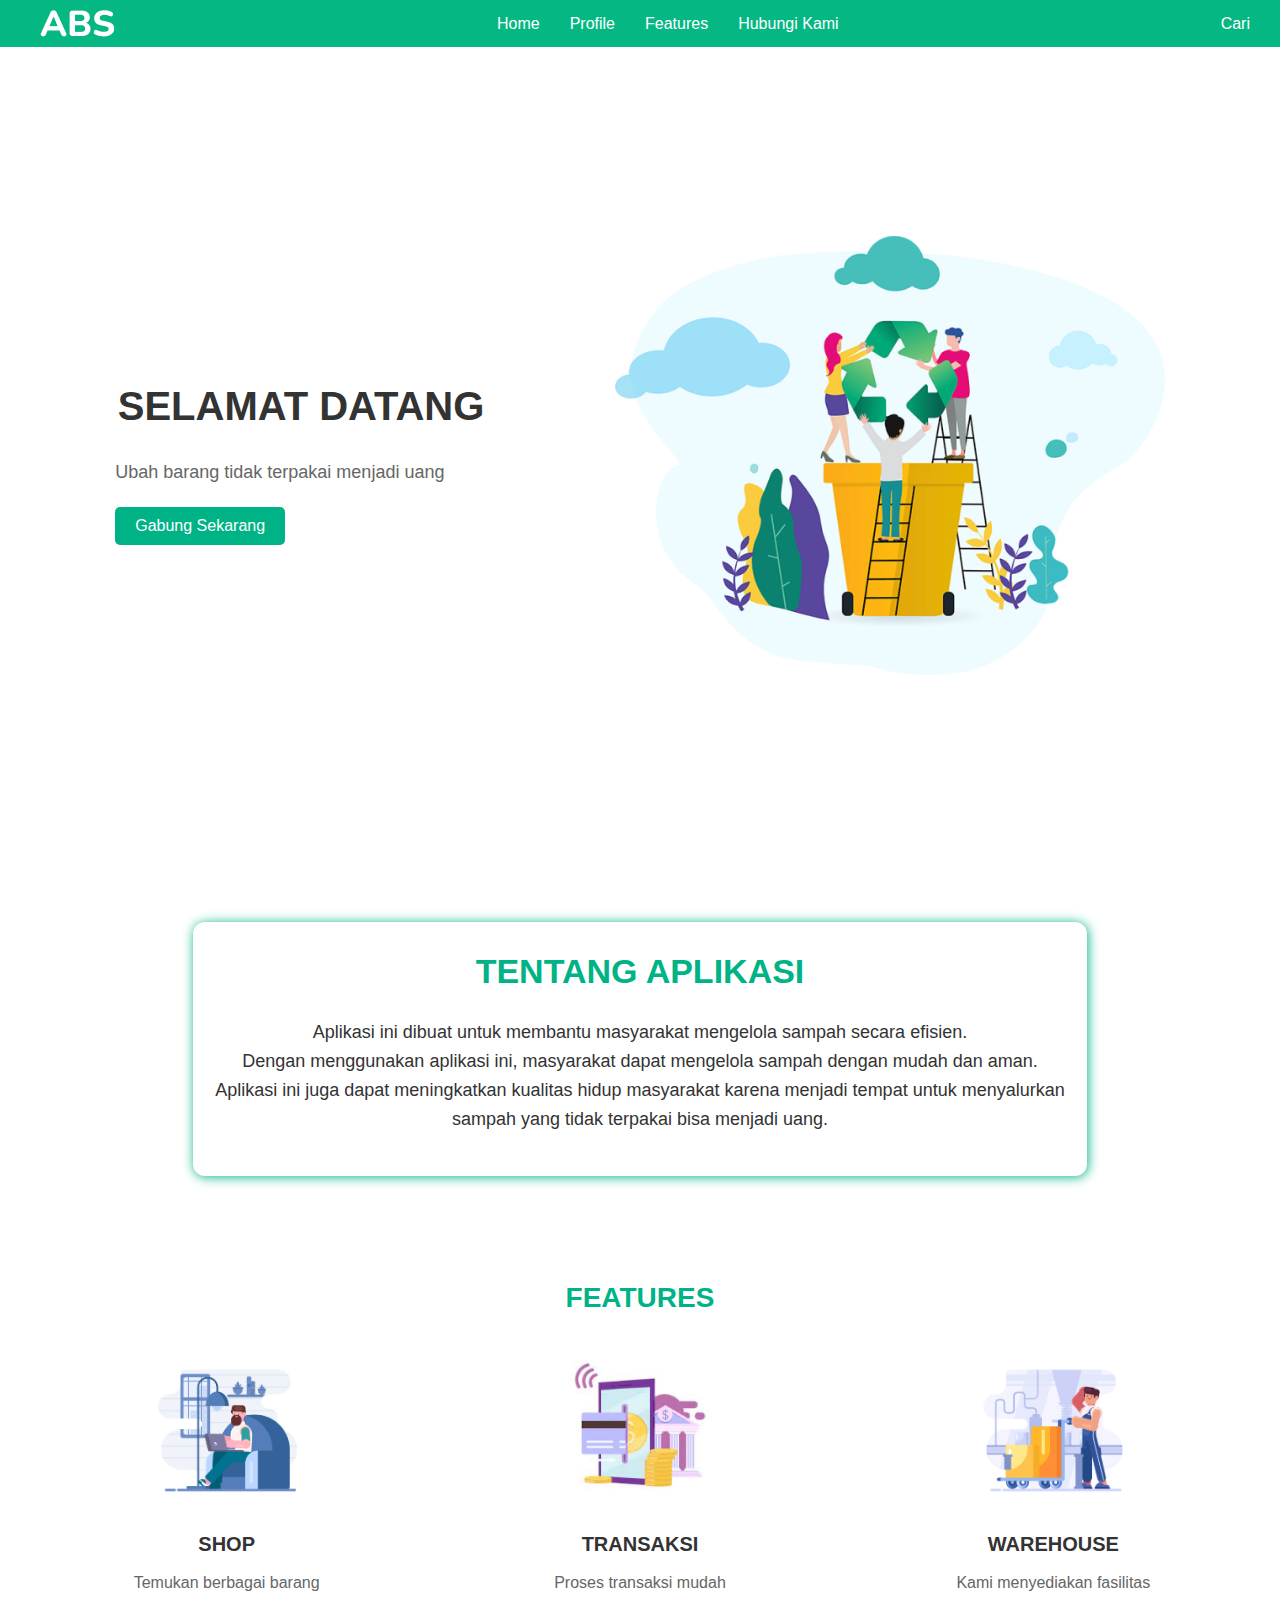
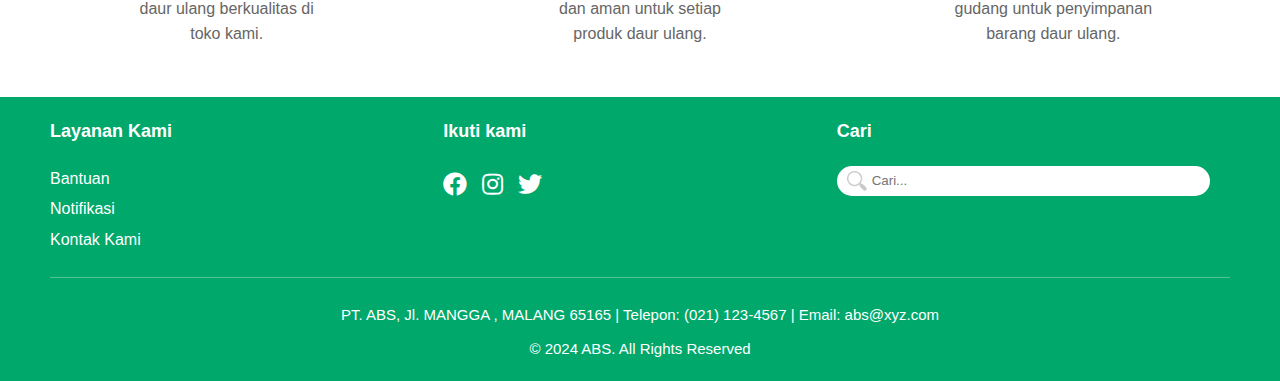
<file: index.html>
<!DOCTYPE html>
<html lang="en">
<head>
    <meta charset="UTF-8">
    <meta name="viewport" content="width=device-width, initial-scale=1.0">
    <meta name="description" content="Aplikasi pengelolaan sampah yang membantu masyarakat meningkatkan kualitas hidup.">
    <meta name="keywords" content="pengelolaan sampah, daur ulang, aplikasi recycle, shop sampah, transaksi warehouse">
    <title>ABS - Aplikasi Pengelolaan Sampah</title>
    <link rel="stylesheet" href="style.css">
    <link rel="stylesheet" href="https://cdnjs.cloudflare.com/ajax/libs/font-awesome/5.15.4/css/all.min.css">
</head>
<body>
    <div class="nav-container">
        <div class="logo">
            <img src="images/ABS.png" alt="logo">
        </div>
        <nav>
            <ul>
                <li><a href="#home" class="inactive">Home</a></li>
                <li><a href="#profile" class="inactive">Profile</a></li>
                <li><a href="#features" class="inactive">Features</a></li>
                <li><a href="#footer" class="inactive">Hubungi Kami</a></li>
            </ul>
        </nav> 
        <div class="nav-button">
            <a href="https://www.google.com/?hl=id" class="btn-cari">Cari</a>
        </div>
    </div>

    <div id="home" class="Home-container">
        <div class="selamat-datang">
            <h1>SELAMAT DATANG</h1>
            <p>Ubah barang tidak terpakai menjadi uang</p>
            <button class="btn-masuk">Gabung Sekarang</button>
        </div>
        <div class="image-section">
            <img src="images/image.png" alt="Ilustrasi Recycle">
        </div>
    </div>

    <div id="profile" class="profile-container">
        <div class="tentang-kami">
            <h1>TENTANG APLIKASI</h1>
            <p>Aplikasi ini dibuat untuk membantu masyarakat mengelola sampah secara efisien. <br>Dengan menggunakan aplikasi ini, masyarakat dapat mengelola sampah dengan mudah dan aman. <br>Aplikasi ini juga dapat meningkatkan kualitas hidup masyarakat karena menjadi tempat untuk menyalurkan sampah yang tidak terpakai bisa menjadi uang.</p>
        </div>
    </div>

    <div id="features" class="feature-container">
        <h2>FEATURES</h2>
        <div class="features">
            <div class="feature">
                <img src="images/shop.png" alt="Shop">
                <h3>SHOP</h3>
                <p>Temukan berbagai barang daur ulang berkualitas di toko kami.</p>
            </div>
            <div class="feature">
                <img src="images/transaksi.png" alt="Transaksi">
                <h3>TRANSAKSI</h3>
                <p>Proses transaksi mudah dan aman untuk setiap produk daur ulang.</p>
            </div>
            <div class="feature">
                <img src="images/warehouse.png" alt="Warehouse">
                <h3>WAREHOUSE</h3>
                <p>Kami menyediakan fasilitas gudang untuk penyimpanan barang daur ulang.</p>
            </div>
        </div>
    </div>

    <div id="footer" class="footer">
        <div class="footer-content">
            <div class="footer-column">
                <h3>Layanan Kami</h3>
                <ul>
                    <li><a href="#">Bantuan</a></li>
                    <li><a href="#">Notifikasi</a></li>
                    <li><a href="#">Kontak Kami</a></li>
                </ul>
            </div>
            <div class="footer-column">
                <h3>Ikuti kami</h3>
                <div class="sosial-logo">
                    <a href="https://www.facebook.com" target="_blank"><i class="fab fa-facebook"></i></a>
                    <a href="https://instagram.com" target="_blank"><i class="fab fa-instagram"></i></a>
                    <a href="https://twitter.com" target="_blank"><i class="fab fa-twitter"></i></a>
                </div>
            </div>
            <div class="footer-column">
                <h3>Cari</h3>
                <div class="search-box">
                    <img src="images/search.png" alt="Search">
                    <input type="text" placeholder="Cari...">
                </div>
            </div>
        </div>
        <div class="footer-bottom">
            <p>PT. ABS, Jl. MANGGA , MALANG 65165 | Telepon: (021) 123-4567 | Email: abs@xyz.com</p>
            <div>© 2024 ABS. All Rights Reserved</div>
        </div>
    </div>
    
    <script src="https://cdnjs.cloudflare.com/ajax/libs/jquery/3.6.0/jquery.min.js"></script>
    </script>
</body>
</html>
</file>
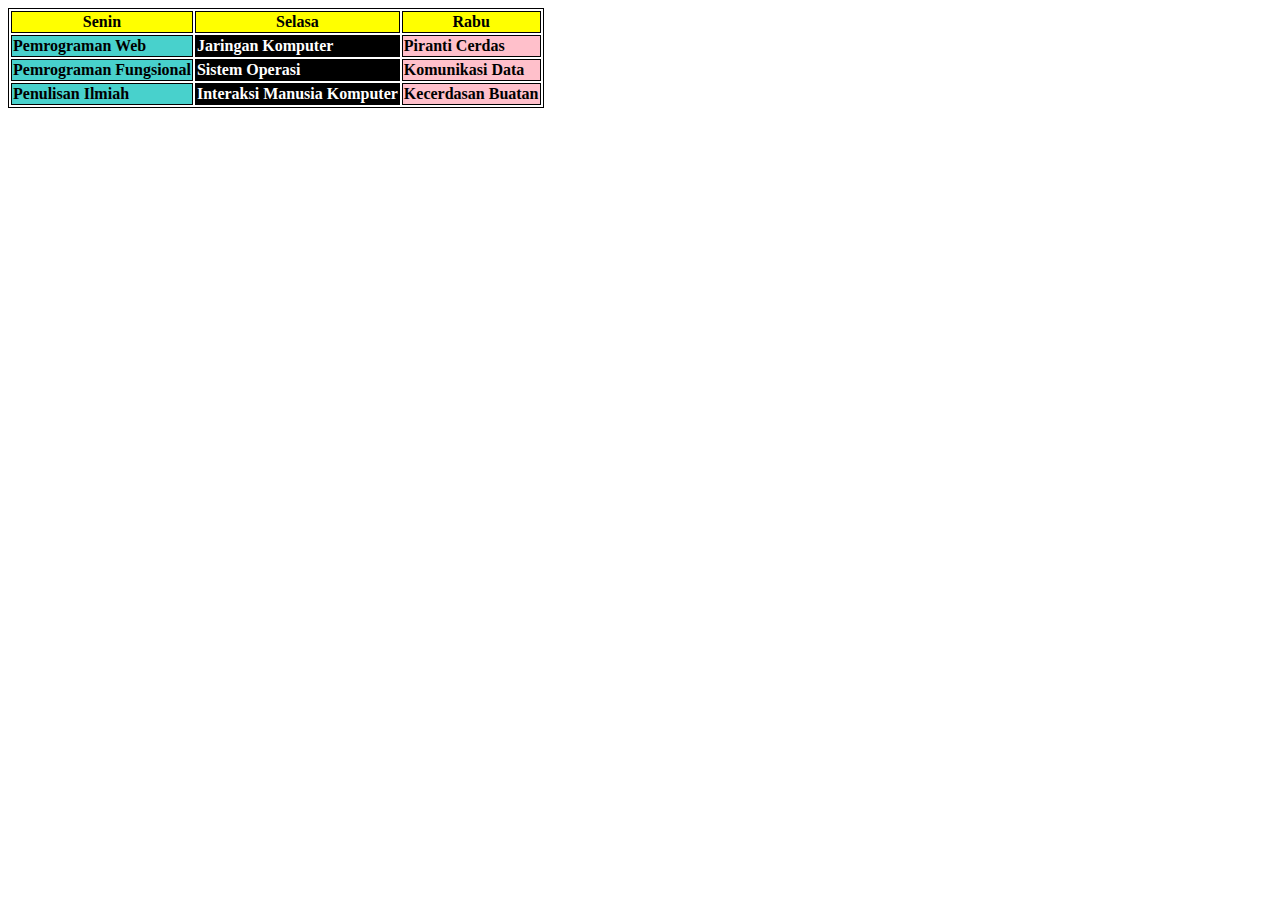
<file: Codelab1/index.html>
<!DOCTYPE html>
<html lang="en">
<head>
    <meta charset="UTF-8">
    <meta name="viewport" content="width=device-width, initial-scale=1.0">
    <title>Document</title>
    <link rel="stylesheet" href="style.css">
</head>
<body>
    <table>
        <tr>
            <th>Senin</th>
            <th>Selasa</th>
            <th>Rabu</th>
        </tr>
        <tr>
            <td class="Blue">Pemrograman Web</td>
            <td class="Black">Jaringan Komputer</td>
            <td class="Pink">Piranti Cerdas</td>
        </tr>
        <tr>
            <td class="Blue">Pemrograman Fungsional</td>
            <td class="Black">Sistem Operasi</td>
            <td class="Pink">Komunikasi Data</td>
        </tr>
        <tr>
            <td class="Blue">Penulisan Ilmiah</td>
            <td class="Black">Interaksi Manusia Komputer</td>
            <td class="Pink">Kecerdasan Buatan</td>
        </tr>
    </table>
</body>
</html>
</file>
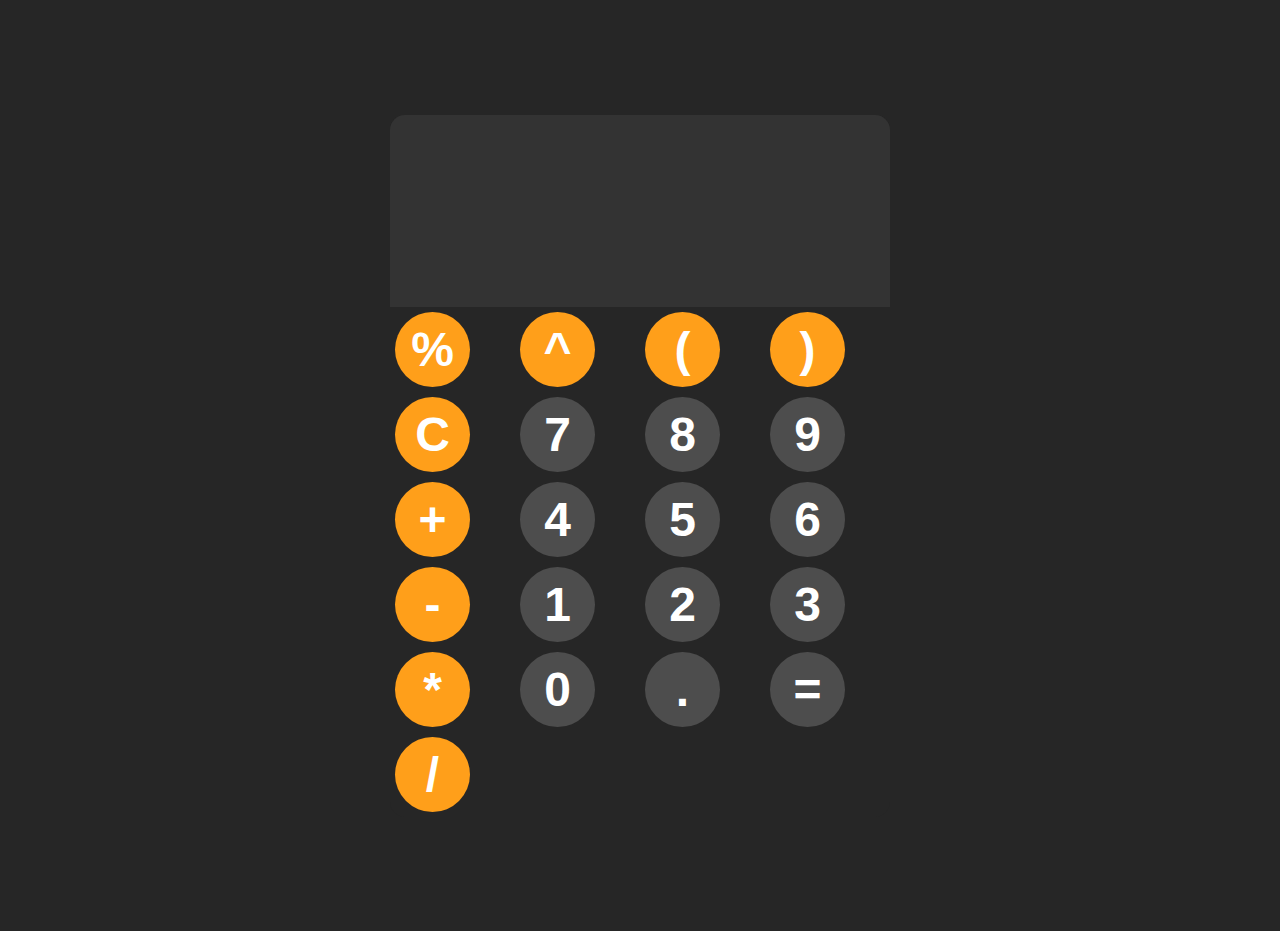
<file: Kalkulator/index.html>
<!DOCTYPE html>
<html lang="en">
<head>
    <meta charset="UTF-8">
    <meta name="viewport" content="width=device-width, initial-scale=1.0">
    <title>Modul 02 - Kegiatan 01</title>
    <link rel="stylesheet" href="style.css">
</head>
<body>
    <div id="kalkulator">
        <input id="tampilan" readonly>
        <div id="tombol">
            <button onclick="tambahTampilan('%')" class="operator">%</button>
            <button onclick="tambahTampilan('**')" class="operator">^</button>
            <button onclick="tambahTampilan('(')" class="operator">(</button>
            <button onclick="tambahTampilan(')')" class="operator">)</button>
            <button onclick="bersihkanTampilan()" class="operator">C</button>
            <button onclick="tambahTampilan('7')">7</button>
            <button onclick="tambahTampilan('8')">8</button>
            <button onclick="tambahTampilan('9')">9</button>
            <button onclick="tambahTampilan('+')" class="operator">+</button>
            <button onclick="tambahTampilan('4')">4</button>
            <button onclick="tambahTampilan('5')">5</button>
            <button onclick="tambahTampilan('6')">6</button>
            <button onclick="tambahTampilan('-')" class="operator">-</button>
            <button onclick="tambahTampilan('1')">1</button>
            <button onclick="tambahTampilan('2')">2</button>
            <button onclick="tambahTampilan('3')">3</button>
            <button onclick="tambahTampilan('*')" class="operator">*</button>
            <button onclick="tambahTampilan('0')">0</button>
            <button onclick="tambahTampilan('.')">.</button>
            <button onclick="hitung()">=</button>
            <button onclick="tambahTampilan('/')" class="operator">/</button>
        </div>
    </div>
    <script src="script.js"> </script>
</body>
</html>
</file>
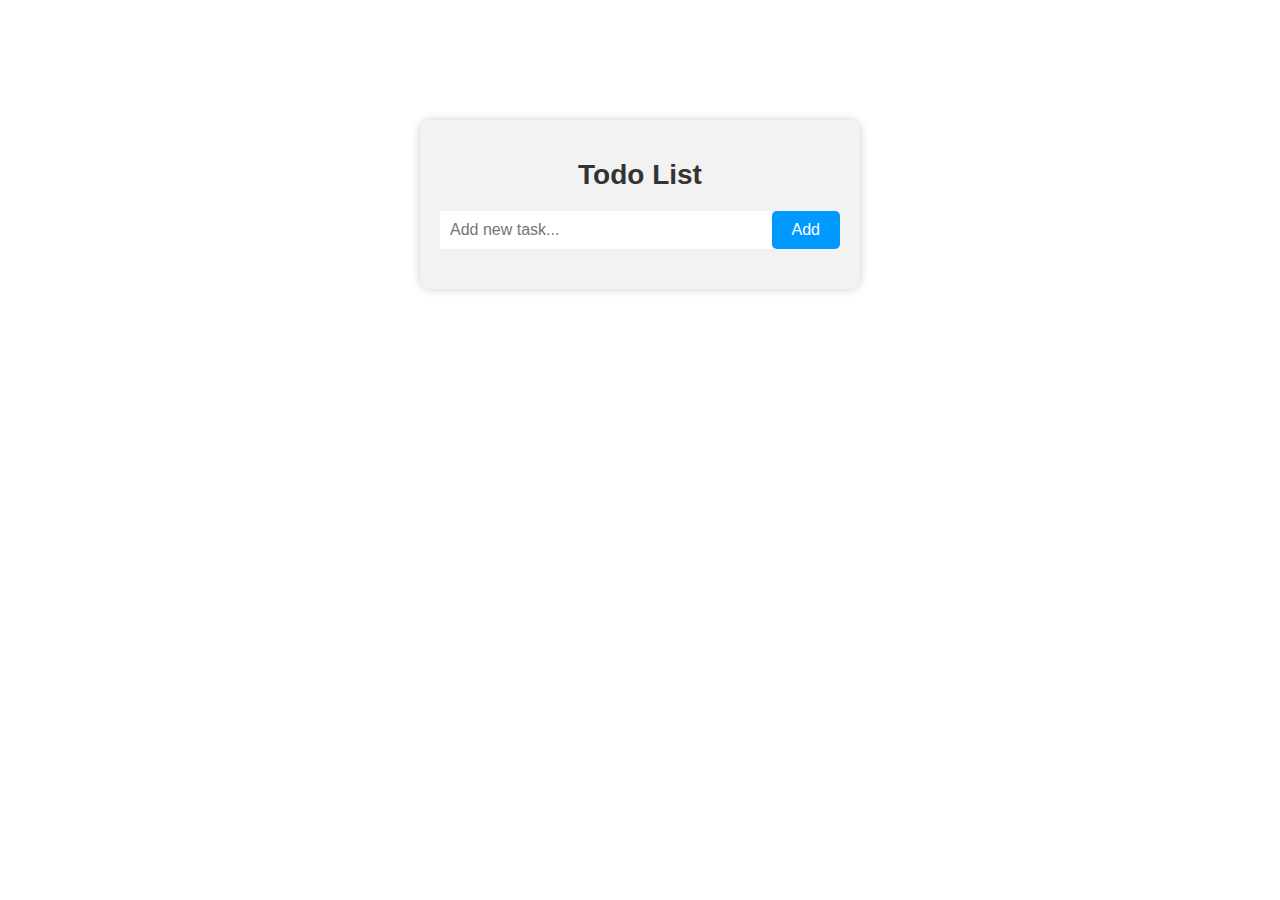
<file: Codelab/tugas2/index.html>
<!DOCTYPE html>
<html lang="en">
<head>
    <meta charset="UTF-8">
    <meta name="viewport" content="width=device-width, initial-scale=1.0">
    <link rel="stylesheet" href="style.css">
    <title>Todo List</title>
</head>
<body>
    
    <div class="container">
        <h1>Todo List</h1>
        <div class="input-container">
            <input type="text" id="taskinput" placeholder="Add new task...">
            <button onclick="addTask()">Add</button>
        </div>
        <ul id="tasklist"></ul>
    </div>

    <script src="script.js"></script>
</body>
</html>
</file>
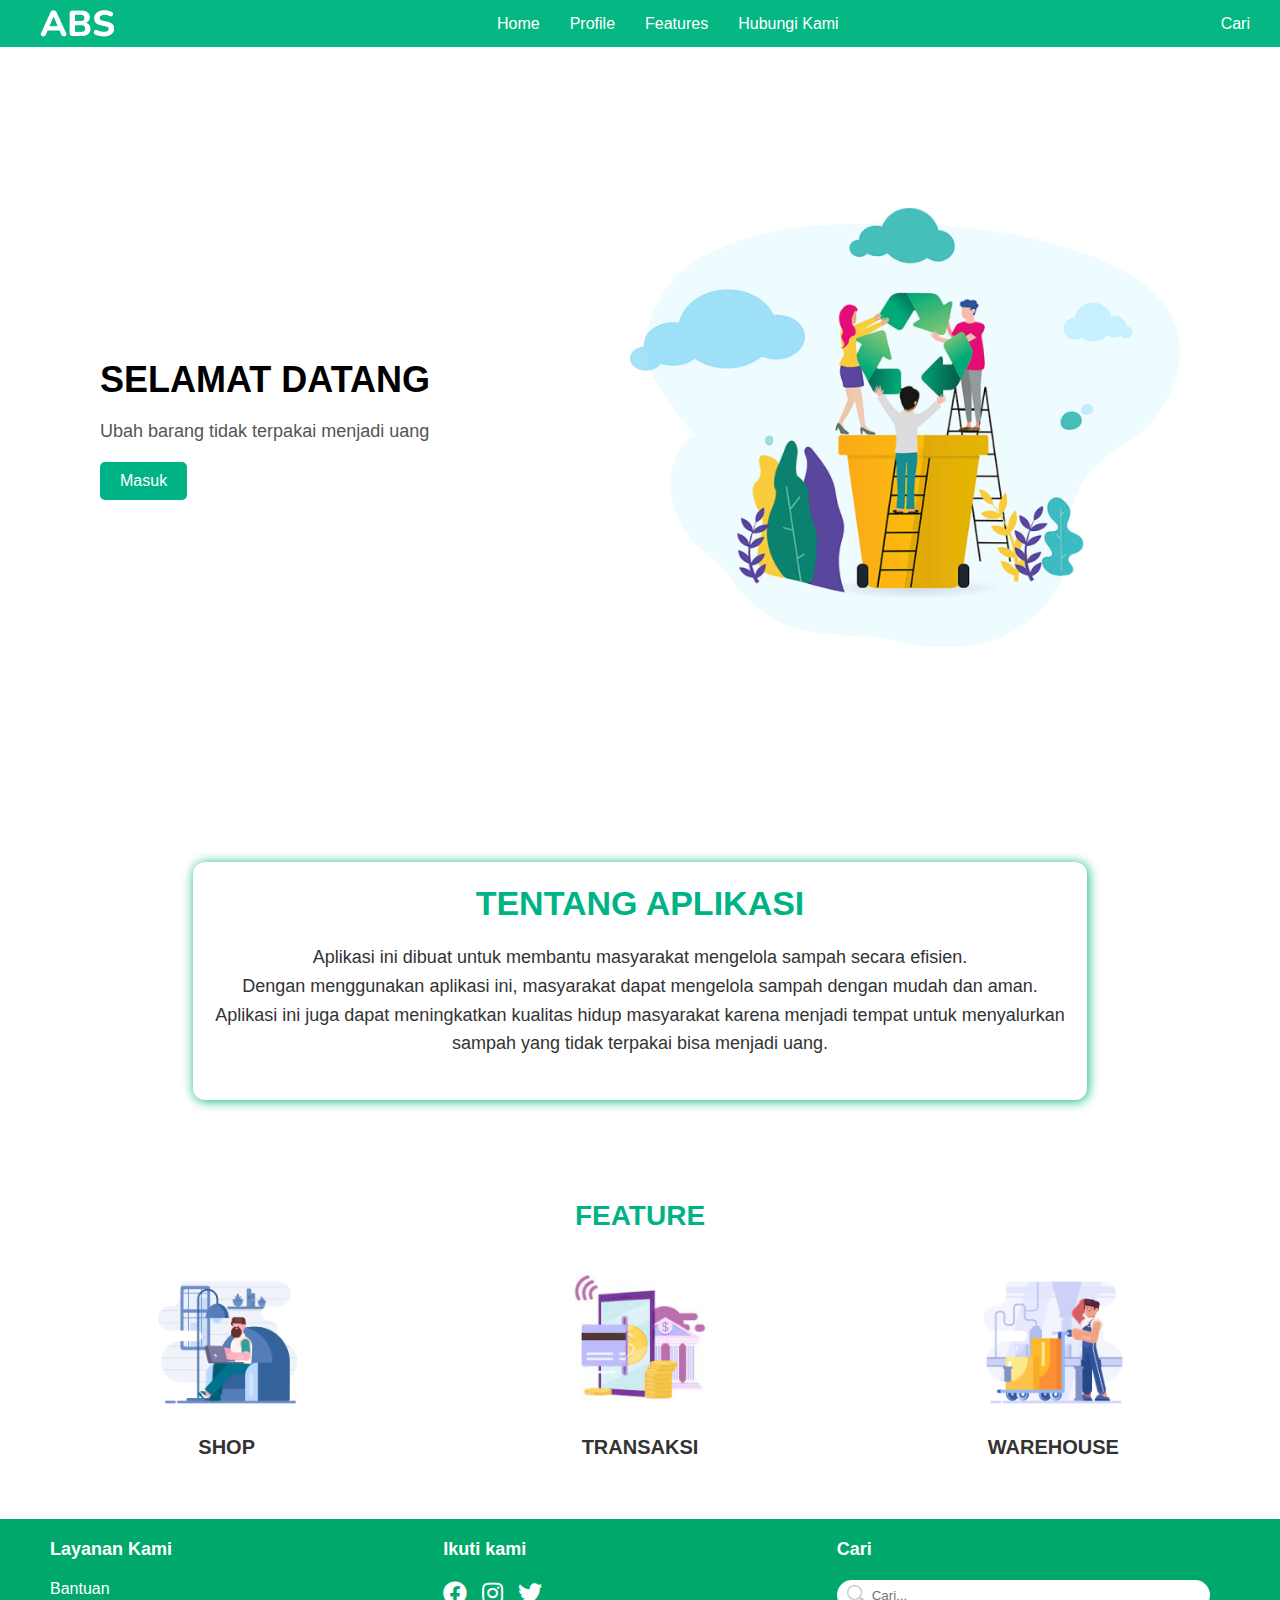
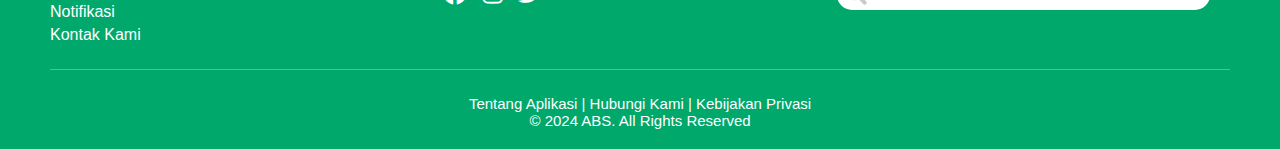
<file: Tugas/sampah masarakat/index.html>
<!DOCTYPE html>
<html lang="en">
<head>
    <meta charset="UTF-8">
    <meta name="viewport" content="width=device-width, initial-scale=1.0">
    <title>Document</title>
    <link rel="stylesheet" href="style.css">
    <link rel="stylesheet" href="https://cdnjs.cloudflare.com/ajax/libs/font-awesome/5.15.4/css/all.min.css">
</head>
<body>
    <div class="nav-container">
        <div class="logo">
            <img src="images/ABS.png" alt="logo">
        </div>
        <nav>
            <ul>
                <li><a href="#home" class="inactive">Home</a></li>
                <li><a href="#profile" class="inactive">Profile</a></li>
                <li><a href="#features" class="inactive">Features</a></li>
                <li><a href="#footer" class="inactive">Hubungi Kami</a></li>
            </ul>
        </nav> 
        <div class="nav-button">
            <a href="https://www.google.com/?hl=id" class="btn-cari">Cari</a>
        </div>
    </div>

    <div id="home" class="Home-container">
        <div class="selamat-datang">
            <h1>SELAMAT DATANG</h1>
            <p>Ubah barang tidak terpakai menjadi uang</p>
            <button class="btn-masuk">Masuk</button>
        </div>
        <div class="image-section">
            <img src="images/image.png" alt="Ilustrasi Recycle">
        </div>
    </div>

    <div id="profile" class="profile-container">
        <div class="tentang-kami">
            <h1>TENTANG APLIKASI</h1>
            <p>Aplikasi ini dibuat untuk membantu masyarakat mengelola sampah secara efisien. <br>Dengan menggunakan aplikasi ini, masyarakat dapat mengelola sampah dengan mudah dan aman. <br>Aplikasi ini juga dapat meningkatkan kualitas hidup masyarakat karena menjadi tempat untuk menyalurkan sampah yang tidak terpakai bisa menjadi uang.</p>
        </div>
    </div>

    <div id="features" class="feature-container">
        <h2>FEATURE</h2>
        <div class="features">
            <div class="feature">
                <img src="images/shop.png" alt="Shop">
                <h3>SHOP</h3>
                <p><!----></p>
            </div>
            <div class="feature">
                <img src="images/transaksi.png" alt="Transaksi">
                <h3>TRANSAKSI</h3>
                <p><!----></p>
            </div>
            <div class="feature">
                <img src="images/warehouse.png" alt="Warehouse">
                <h3>WAREHOUSE</h3>
                <p><!----></p>
            </div>
        </div>
    </div>

    <div id="footer" class="footer">
        <div class="footer-content">
            <div class="footer-column">
                <h3>Layanan Kami</h3>
                <ul>
                    <li><a href="#">Bantuan</a></li>
                    <li><a href="#">Notifikasi</a></li>
                    <li><a href="#">Kontak Kami</a></li>
                </ul>
            </div>
            <div class="footer-column">
                <h3>Ikuti kami</h3>
                <div class="sosial-logo">
                    <a href="https://www.facebook.com" target="_blank"><i class="fab fa-facebook"></i></a>
                    <a href="https://instagram.com" target="_blank"><i class="fab fa-instagram"></i></a>
                    <a href="https://twitter.com" target="_blank"><i class="fab fa-twitter"></i></a>
                </div>
            </div>
            <div class="footer-column">
                <h3>Cari</h3>
                <div class="search-box">
                    <img src="images/search.png" alt="Search">
                    <input type="text" placeholder="Cari...">
                </div>
            </div>
        </div>
        <div class="footer-bottom">
            <div>
                <a href="#">Tentang Aplikasi</a> | 
                <a href="#">Hubungi Kami</a> | 
                <a href="#">Kebijakan Privasi</a>
            </div>
            <div>© 2024 ABS. All Rights Reserved</div>
        </div>
    </div>
</body>
</html>
</file>
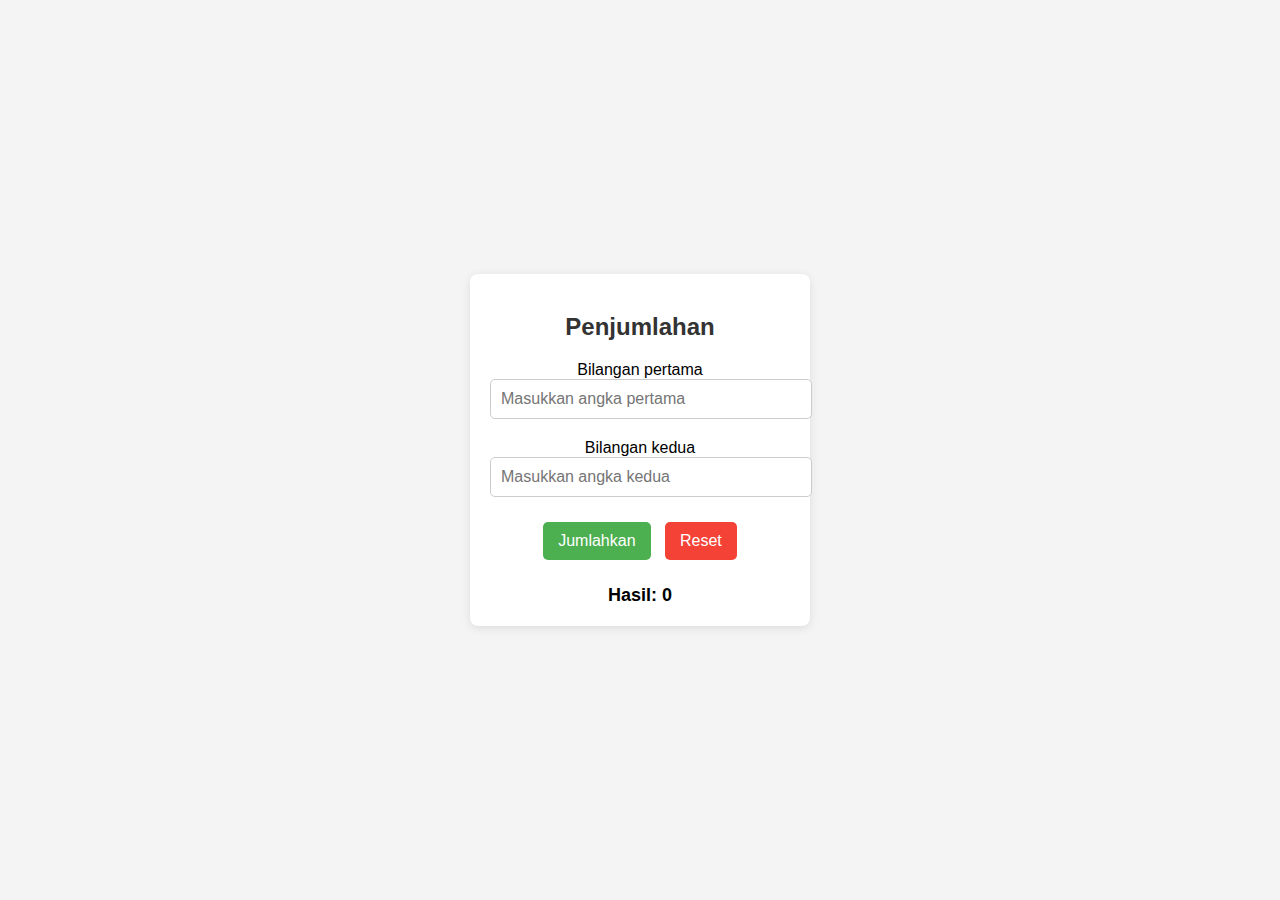
<file: Codelab/codelab2/penjumlahan.html>
<!DOCTYPE html>
<html lang="en">
<head>
    <meta charset="UTF-8">
    <meta name="viewport" content="width=device-width, initial-scale=1.0">
    <title>Penjumlahan</title>
    <style>
        body {
            font-family: Arial, sans-serif;
            background-color: #f4f4f4;
            display: flex;
            justify-content: center;
            align-items: center;
            height: 100vh;
            margin: 0;
        }

        .container {
            background-color: white;
            padding: 20px;
            border-radius: 8px;
            box-shadow: 0 2px 10px rgba(0, 0, 0, 0.1);
            width: 300px;
            text-align: center;
        }

        h2 {
            margin-bottom: 20px;
            color: #333;
        }

        input[type="number"] {
            width: 100%;
            padding: 10px;
            margin-bottom: 20px;
            border: 1px solid #ccc;
            border-radius: 5px;
            font-size: 16px;
        }

        button {
            background-color: #4CAF50;
            color: white;
            border: none;
            padding: 10px 15px;
            font-size: 16px;
            margin: 5px;
            border-radius: 5px;
            cursor: pointer;
        }

        button:hover {
            background-color: #45a049;
        }

        #result {
            margin-top: 20px;
            font-size: 18px;
            font-weight: bold;
        }

        .reset-button {
            background-color: #f44336;
        }

        .reset-button:hover {
            background-color: #e53935;
        }
    </style>
</head>
<body>
    <div class="container">
        <h2>Penjumlahan</h2>
        <label for="num1">Bilangan pertama</label>
        <input type="number" id="num1" placeholder="Masukkan angka pertama">
        <label for="num2">Bilangan kedua</label>
        <input type="number" id="num2" placeholder="Masukkan angka kedua">
        <div>
            <button onclick="calculate()">Jumlahkan</button>
            <button class="reset-button" onclick="reset()">Reset</button>
        </div>
        <div id="result">Hasil: 0</div>
    </div>

    <script>
        function calculate() {
            var num1 = parseFloat(document.getElementById('num1').value);
            var num2 = parseFloat(document.getElementById('num2').value);
            var result = num1 + num2;
            document.getElementById('result').innerText = 'Hasil: ' + result;
        }

        function reset() {
            document.getElementById('num1').value = '';
            document.getElementById('num2').value = '';
            document.getElementById('result').innerText = 'Hasil: 0';
        }
    </script>
</body>
</html>
</file>
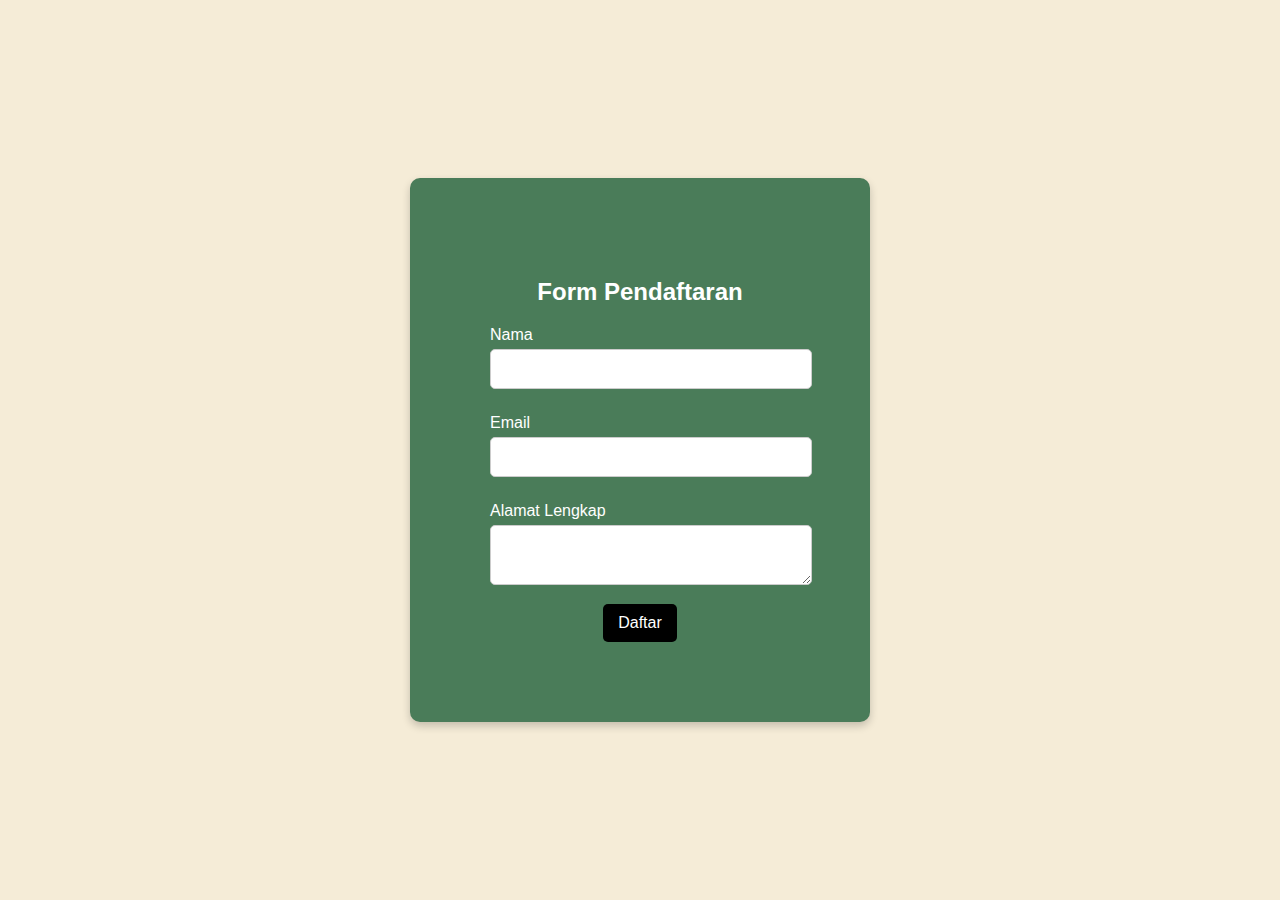
<file: Codelab/codelab3/forum.html>
<!DOCTYPE html>
<html lang="en">
<head>
    <meta charset="UTF-8">
    <meta name="viewport" content="width=device-width, initial-scale=1.0">
    <title>Form Pendaftaran</title>
    <link rel="stylesheet" href="styles.css">
</head>
<body>
    <div class="container">
        <form id="registrationForm" onsubmit="return validateForm()">
            <h2>Form Pendaftaran</h2>
            <label for="name">Nama</label>
            <input type="text" id="name" name="name">

            <label for="email">Email</label>
            <input type="email" id="email" name="email">

            <label for="address">Alamat Lengkap</label>
            <textarea id="address" name="address"></textarea>

            <button type="submit">Daftar</button>
        </form>
    </div>

    <script src="script.js"></script>
</body>
</html>
</file>
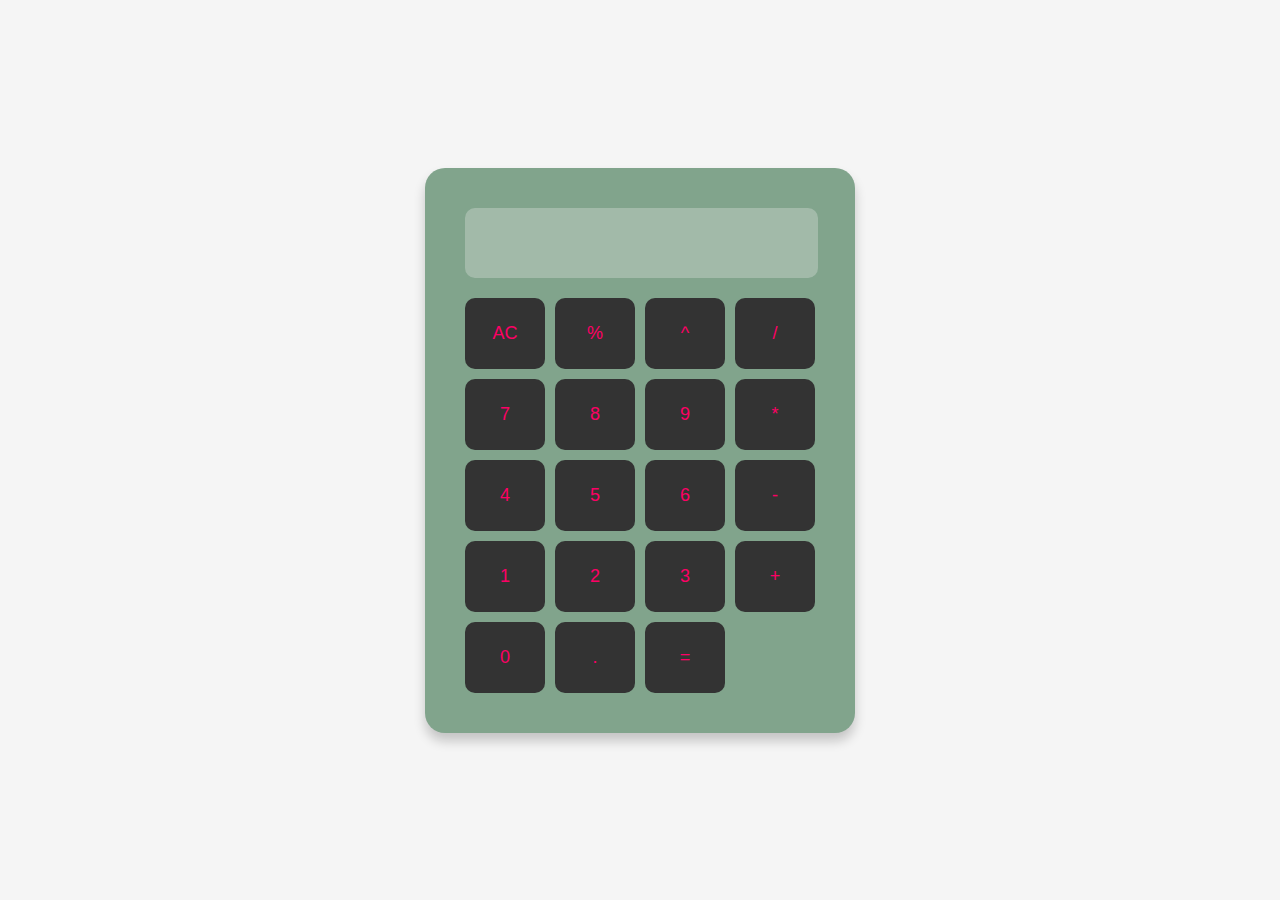
<file: Codelab/tugas1/forum.html>
<!DOCTYPE html>
<html lang="en">
<head>
    <meta charset="UTF-8">
    <meta name="viewport" content="width=device-width, initial-scale=1.0">
    <title>Kalkulator Sederhana</title>
    <link rel="stylesheet" href="styles.css">
</head>
<body>

    <div class="calculator">
        <input type="text" id="display" disabled>
        <div class="buttons">
            <button onclick="clearDisplay()">AC</button>
            <button onclick="appendToDisplay('%')">%</button>
            <button onclick="appendToDisplay('^')">^</button>
            <button onclick="appendToDisplay('/')">/</button>
            
            <button onclick="appendToDisplay('7')">7</button>
            <button onclick="appendToDisplay('8')">8</button>
            <button onclick="appendToDisplay('9')">9</button>
            <button onclick="appendToDisplay('*')">*</button>
            
            <button onclick="appendToDisplay('4')">4</button>
            <button onclick="appendToDisplay('5')">5</button>
            <button onclick="appendToDisplay('6')">6</button>
            <button onclick="appendToDisplay('-')">-</button>
            
            <button onclick="appendToDisplay('1')">1</button>
            <button onclick="appendToDisplay('2')">2</button>
            <button onclick="appendToDisplay('3')">3</button>
            <button onclick="appendToDisplay('+')">+</button>
            
            <button onclick="appendToDisplay('0')">0</button>
            <button onclick="appendToDisplay('.')">.</button>
            <button onclick="calculate()">=</button>
        </div>
    </div>

    <script src="script.js"></script>
</body>
</html>
</file>
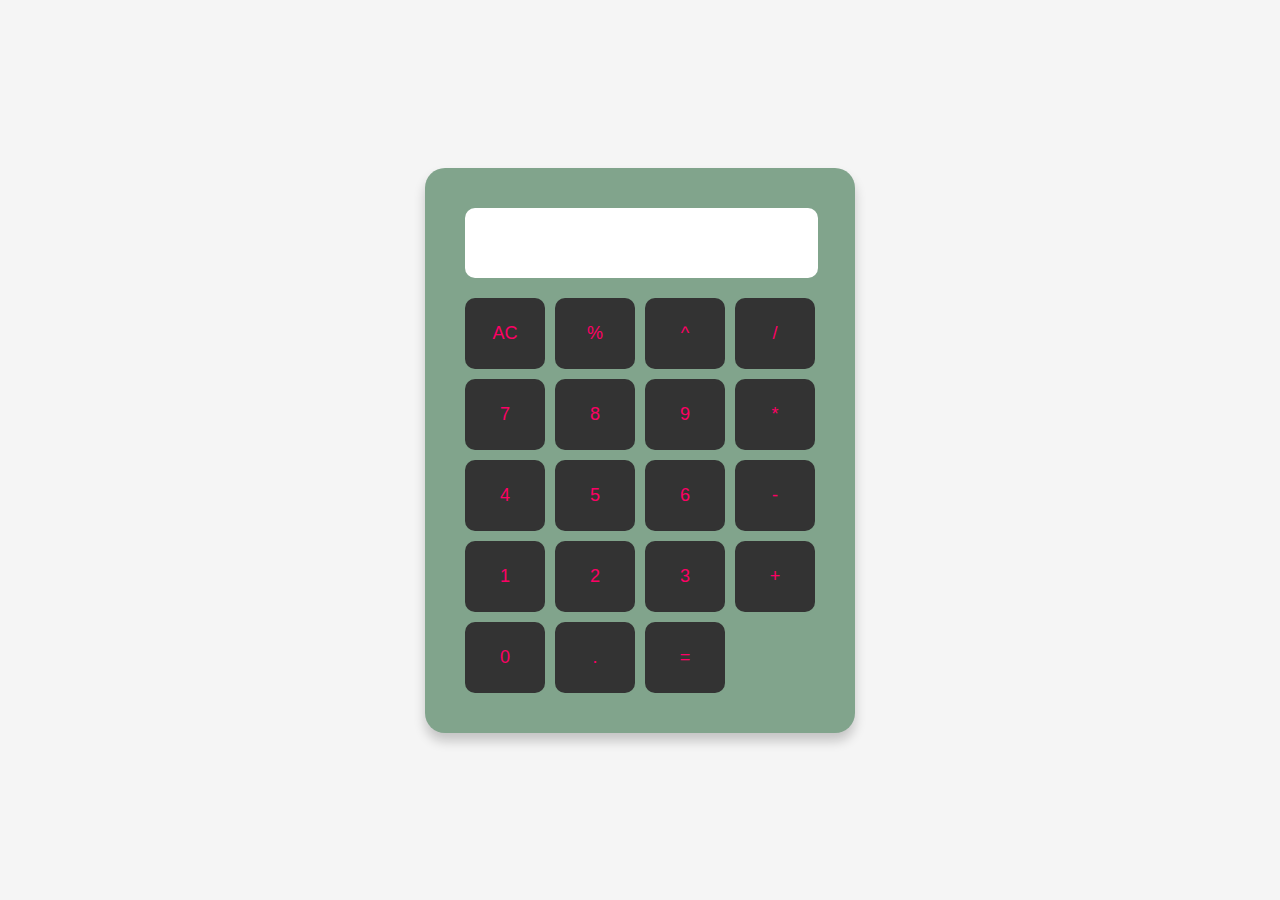
<file: Tugas/tugas1/forum.html>
<!DOCTYPE html>
<html lang="en">
<head>
    <meta charset="UTF-8">
    <meta name="viewport" content="width=device-width, initial-scale=1.0">
    <title>Kalkulator Sederhana</title>
    <link rel="stylesheet" href="styles.css">
</head>
<body>

    <div class="calculator">
        <input id="display" readonly>
        <div class="buttons">
            <button onclick="clearDisplay()" class="operator">AC</button>
            <button onclick="appendToDisplay('%')" class="operator">%</button>
            <button onclick="appendToDisplay('**')" class="operator">^</button>
            <button onclick="appendToDisplay('/')" class="operator">/</button>
            
            <button onclick="appendToDisplay('7')">7</button>
            <button onclick="appendToDisplay('8')">8</button>
            <button onclick="appendToDisplay('9')">9</button>
            <button onclick="appendToDisplay('*')" class="operator">*</button>
            
            <button onclick="appendToDisplay('4')">4</button>
            <button onclick="appendToDisplay('5')">5</button>
            <button onclick="appendToDisplay('6')">6</button>
            <button onclick="appendToDisplay('-')" class="operator">-</button>
            
            <button onclick="appendToDisplay('1')">1</button>
            <button onclick="appendToDisplay('2')">2</button>
            <button onclick="appendToDisplay('3')">3</button>
            <button onclick="appendToDisplay('+')" class="operator">+</button>
            
            <button onclick="appendToDisplay('0')">0</button>
            <button onclick="appendToDisplay('.')" class="operator">.</button>
            <button onclick="calculate()">=</button>
        </div>
    </div>

    <script src="script.js"></script>
</body>
</html>
</file>
<file: style.css>
* {
    margin: 0;
    padding: 0;
  }
  
  html{
      scroll-behavior: smooth;
  }
  
  body {
      font-family: 'Poppins', sans-serif;
      background-color: #ffffff;
      color: #333;
      line-height: 1.6;
  }
  
  .nav-container {
      background-color: #05b782;
      display: flex;
      align-items: center;
      padding: 10px 30px;
      justify-content: space-between;
      position: sticky;
      top: 0;
      z-index: 1000;
  }
  
  nav {
      flex: 1;
      display: flex;
      justify-content: center;
  }
  
  nav ul {
      list-style: none;
      width: 50%;
      display: flex;
      justify-content: center;
      align-items: center;
  }
  
  nav ul li{
      display: inline-block;
  }
  
  nav ul li a {
      padding: 20px 15px;
      text-decoration: none;
      color: #ffffff;
      transition: color 0.3s ease;
  }
  
  nav ul li a:hover {
      color: #f0f0f0;
  }
  
  .logo {
      margin-left: 10px;
      display: flex;
      justify-content: flex-start;
  }
  
  .nav-button a {
      display: flex;
      color: white;
      text-decoration: none;
  }
  
  .Home-container {
      display: flex;
      justify-content: space-around;
      align-items: center;
      height: 85vh;
      padding: 30px 50px;
  }
  
  .selamat-datang {
      max-width: 50%;
  }
  
  .selamat-datang h1 {
      font-size: 40px;
      font-weight: bold;
      margin-left: 2.5px;
      animation: slideIn 1s ease-out;
  }
  
  .selamat-datang p {
      margin: 20px 0;
      font-size: 18px;
      color: #666;
      animation: fadeInUp 1s ease-out 0.5s backwards;
  }
  
  .btn-masuk {
      background-color: #00b386;
      color: white;
      padding: 10px 20px;
      border: none;
      border-radius: 5px;
      font-size: 16px;
      cursor: pointer;
      animation: pulse 2s infinite;
      transition: background-color 0.3s, transform 0.3s;
  }
  
  .btn-masuk:hover {
      background-color: #009973;
      transform: scale(1.1);
  }
  
  .image-section img {
      width: 550px;
      height: auto;
      animation: float 6s ease-in-out infinite;
  }
  
  .profile-container {
    max-width: 850px;
    margin: 50px auto;
    padding: 22px;
    text-align: center;
    background-color: white;
    border-radius: 12px;
    box-shadow: 1px 1px 12px #00b386;
    transition: transform 0.3s ease, box-shadow 0.3s ease;
}

.profile-container:hover {
    transform: translateY(-5px);
    box-shadow: 0 10px 20px rgba(0,179,134,0.2);
}

.profile-container h1 {
    font-size: 34px;
    color: #00b386;
    margin-bottom: 20px;
}

.profile-container p {
    font-size: 18px;
    color: #333;
    line-height: 1.6;
    margin-bottom: 20px;
}

.feature-container {
    text-align: center;
    padding: 50px 20px;
}

.feature-container h2 {
    font-size: 28px;
    color: #00b386;
    margin-bottom: 30px;
}

.features {
    display: flex;
    justify-content: space-around;
    align-items: flex-start;
}

.feature {
    text-align: center;
    max-width: 200px;
    transition: all 0.3s ease;
    animation: fadeInUp 1s ease-out;
}

.feature img {
    width: 150px;
    height: auto;
    margin-bottom: 20px;
    transition: transform 0.5s ease;
}

.feature:hover img {
    transform: scale(1.1) rotate(5deg);
}

.feature h3 {
    font-size: 20px;
    color: #333;
    margin-bottom: 10px;
}

.feature p {
    font-size: 16px;
    color: #666;
}

.footer {
    background-color: #00a86b;
    color: white;
    padding: 20px 50px;
}

.footer-content {
    display: flex;
    justify-content: space-between;
    margin-bottom: 20px;
}

.footer-column {
    flex: 1;
    padding-right: 20px;
}

.footer-column h3 {
    margin-top: 0;
    font-size: 18px;
    margin-bottom: 20px;
}

.footer-column ul {
    list-style-type: none;
    padding: 0;
    margin: 0;
}

.footer-column ul li {
    margin-bottom: 5px;
}

.footer-column ul li a {
    color: white;
    text-decoration: none;
    transition: color 0.3s ease;
}

.footer-column ul li a:hover {
    color: #00ff9d;
    transform: translateX(10px);
    transition: all 0.3s ease;
}

.search-box {
    display: flex;
    align-items: center;
    background-color: white;
    border-radius: 20px;
    padding: 5px 10px;
}

.search-box input {
    border: none;
    background: transparent;
    margin-left: 5px;
    outline: none;
}

.search-box img {
    width: 20px;
    height: 20px;
}

.footer-bottom {
    text-align: center;
    padding-top: 25px;
    border-top: 1px solid rgba(255, 255, 255, 0.3);
    font-size: 15px;
}

.footer-bottom a {
    color: white;
    text-decoration: none;
}

.footer-bottom p {
    margin-bottom: 10px;
}

.sosial-logo {
    display: flex;
    gap: 15px;
}

.sosial-logo a {
    color: white;
    font-size: 24px;
    transition: color 0.3s ease;
}

.sosial-logo a:hover {
    color: #ddd;
}

.sosial-logo a:hover i {
    animation: rotate 1s linear;
}

/* Animasi Scroll Reveal */
.show {
    opacity: 1;
    transform: translateX(0);
    transition: all 1s ease;
}

/* Animasi */
@keyframes fadeInUp {
    from {
        opacity: 0;
        transform: translateY(20px);
    }
    to {
        opacity: 1;
        transform: translateY(0);
    }
}

@keyframes slideIn {
    from {
        transform: translateX(-100%);
    }
    to {
        transform: translateX(0);
    }
}

@keyframes float {
    0% {
        transform: translateY(0px);
    }
    50% {
        transform: translateY(-20px);
    }
    100% {
        transform: translateY(0px);
    }
}

@keyframes rotate {
    from {
        transform: rotate(0deg);
    }
    to {
        transform: rotate(360deg);
    }
}

/* Hover Effects */
.nav-container a:hover {
    transform: scale(1.1);
    transition: transform 0.3s ease;
}

.search-box:focus-within {
    transform: scale(1.05);
    box-shadow: 0 0 15px rgba(0, 255, 0, 0.3);
    transition: all 0.3s ease;
}

/* Media Query untuk Responsivitas */
@media screen and (max-width: 768px) {
    .Home-container {
        flex-direction: column;
        text-align: center;
    }

    .features {
        flex-direction: column;
        align-items: center;
    }

    .profile-container {
        margin: 20px;
    }

    .nav-container {
        padding: 10px 15px;
    }

    .nav ul {
        width: 100%;
    }

    .footer-content {
        flex-direction: column;
    }

    .footer-column {
        margin-bottom: 20px;
        padding-right: 0;
    }
}
</file>
<file: Codelab1/style.css>
table{
    border: 1px solid #000;
}

th{
    border: 1px solid #000;
    background-color: yellow;
}

td{
    border: 1px solid #000;
}

.Blue{
    background-color: mediumturquoise;
    font-weight: bold;
}

.Black{
    background-color: #000;
    color: #fff;
    font-weight: bold;
}

.Pink{
    background-color: pink;
    font-weight: bold;
}
</file>
<file: Kalkulator/style.css>
html {
    margin: 0;
    padding: 0;
    display: block;
}

body{
    margin: 10%;
    display: flex;
    justify-content: center;
    align-items: center;
    height: 75vh;
    background-color: hsl(0, 0%, 15%);
}

#kalkulator{
    font-family: Arial, Helvetica, sans-serif;
    background-color: hsl(0, 0%, 15%);
    border-radius: 15px;
    max-width: 500px;
    overflow: hidden;
}

#tampilan{
    width: 100%;
    padding: 50px;
    font-size: 5rem;
    text-align: left;
    border: none;
    background-color: hsl(0, 0%, 20%);
    color: white;
}

#tombol{
    display: grid;
    grid-template-columns: repeat(4, 1fr);
    gap: 10px;
    padding: 5px;
}

button{
    width: 75px;
    height: 75px;
    border-radius: 50px;
    border: none;
    background-color: hsl(0, 0%, 30%);
    color: white;
    font-size: 3rem;
    font-weight: bold;
    cursor: pointer;
}
button:hover{
    background-color: hsl(0, 0%, 40%);
}
button:active{
    background-color: hsl(0, 0%, 50%);
}
.operator{
    background-color: hsl(35, 100%, 55%);
}
.operator:hover{
    background-color: hsl(35, 100%, 65%) ;
}
.operator:active{
    background-color: hsl(35, 100%, 75%) ;
}
</file>
<file: Codelab/tugas2/style.css>
body {
  font-family: Arial, sans-serif;
  background-color: white;
  margin: 0%;
  padding: 0%;
}

.container {
  max-width: 400px;
  margin: 120px auto;
  padding: 20px;
  background-color: #f2f2f2;
  border-radius: 10px;
  box-shadow: 0px 0px 10px rgba(0, 0, 0, 0.2);
  text-align: center;
}

h1 {
  color: #333;
  font-size: 28px;
  margin-bottom: 20px;
}

.input-container {
  display: flex;
  justify-content: space-between;
  align-items: center;
  margin-bottom: 20px;
}

input[type="text"] {
  flex-grow: 1;
  padding: 10px;
  border-radius: 0;
  border: none;
  outline: none;
  font-size: 16px;
  transition: border-color 0.3s ease;
}

input[type="text"]:focus {
  border-bottom: 2px solid #0099ff;
}

button {
  padding: 10px 20px;
  border-radius: 5px;
  border: none;
  background-color: #0099ff;
  color: white;
  font-size: 16px;
  cursor: pointer;
  transition: background-color 0.3s ease;
}

button:hover {
  background-color: #0077cc;
}

ul {
  list-style: none;
  padding: 0;
}

li {
    display: flex;
    justify-content: space-between;
    align-items: center;
    margin: 10px 0;
    background-color: #fff;
    border: 1px solid #ddd;
    border-radius: 4px;
    padding: 10px;
    box-shadow: 0px 2px 4px rgba(0, 0, 0, 0.1);
}

.delete-button {
   background-color: red;
   color: #fff;
   border: none;
   border-radius: 4px;
   padding: 6px 12px;
   font-size: 14px;
   cursor: pointer;
   transition: background-color 0.3s ease;
}

.delete-button:hover {
    background-color: #ff4d4d;
}

.edit-button {
   background-color: #ffc107;
   color: #fff;
   border: none;
   border-radius: 4px;
   padding: 5px 12px;
   font-size: 14px;
   cursor: pointer;
   margin-right: 10px;
   transition: background-color 0.3s ease;
}

.edit-button:hover {
    background-color: #ff9800;
}
</file>
<file: Tugas/sampah masarakat/style.css>
* {
  margin: 0;
  padding: 0;
}

html{
    scroll-behavior: smooth;
}


.nav-container {
  background-color: #05b782;
  display: flex;
  align-items: center;
  padding: 10px 30px;
  justify-content: space-between;
  
}

nav {
    flex: 1;
    display: flex;
    justify-content: center;
    
}

nav ul {
    list-style: none;
    width: 50%;
    display: flex;
    justify-content: center;
    flex: 1 ;
    align-items: center;
}

nav ul li{
    display: inline-block;
}

nav ul li a { 
    padding: 20px 15px;
    text-decoration: none;
    color:#ffffff;
}

.logo {
    margin-left: 10px;
    display: flex;
    justify-content: flex-start
}

.nav-button a {
    display: flex;
    color: white;
    text-decoration: none;
}

body {
    font-family: Arial, sans-serif;
    background-color: #ffffff;
}

.Home-container {
    display: flex;
    justify-content: space-around;
    align-items: center;
    height: 85vh;
    padding: 30 50px;
}

.selamat-datang {
    max-width: 50%;
}

.selamat-datang h1 {
    font-size: 36px;
    color: #000;
}

.selamat-datang p {
    margin: 20px 0;
    font-size: 18px;
    color: #555;
}

.btn-masuk {
    background-color: #00b386;
    color: white;
    padding: 10px 20px;
    border: none;
    border-radius: 5px;
    font-size: 16px;
    cursor: pointer;
    animation: pulse 2s infinite;
    transition: background-color 0.3s, transform 0.3s;
}

.btn-masuk:hover {
    background-color: #009973;
    transform: scale(1.1);
    animation: bounce 0.5s;
}

.image-section img {
    width: 550px;
    height: auto;
}

.profile-container {
    max-width: 850px;
    margin: 50px auto;
    padding: 22px;
    text-align: center;
    background-color: white;
    border-radius: 12px;
    box-shadow: 1px 1px 12px #00b386;
}

.profile-container h1 {
    font-size: 34px;
    color: #00b386;
    margin-bottom: 20px;
}

.profile-container p {
    font-size: 18px;
    color: #333;
    line-height: 1.6;
    margin-bottom: 20px;
}

.feature-container {
    text-align: center;
    padding: 50px 20px;
}

.feature-container h2 {
    font-size: 28px;
    color: #00b386;
    margin-bottom: 30px;
}


.features {
    display: flex;
    justify-content: space-around;
    align-items: flex-start;
}

.feature {
    text-align: center;
    max-width: 200px;
}

.feature img {
    width: 150px;
    height: auto;
    margin-bottom: 20px;
}

.feature h3 {
    font-size: 20px;
    color: #333;
    margin-bottom: 10px;
}

.feature p {
    font-size: 16px;
    color: #666;
}

.footer {
    background-color: #00a86b;
    color: white;
    padding: 20px 50px;
}
.footer-content {
    display: flex;
    justify-content: space-between;
    margin-bottom: 20px;
}
.footer-column {
    flex: 1;
    padding-right: 20px;
}
.footer-column h3 {
    margin-top: 0;
    font-size: 18px;
    margin-bottom: 20px;
}
.footer-column ul {
    list-style-type: none;
    padding: 0;
    margin: 0;
}
.footer-column ul li {
    margin-bottom: 5px;
}
.footer-column ul li a {
    color: white;
    text-decoration: none;
}
.search-box {
    display: flex;
    align-items: center;
    background-color: white;
    border-radius: 20px;
    padding: 5px 10px;
}
.search-box input {
    border: none;
    background: transparent;
    margin-left: 5px;
    outline: none;
}
.search-box img {
    width: 20px;
    height: 20px;
}
.footer-bottom {
    text-align: center;
    padding-top: 25px;
    border-top: 1px solid rgba(255, 255, 255, 0.3);
    font-size: 15px;
}

.footer-bottom a {
    color: white;
    text-decoration: none;
}

.sosial-logo {
    display: flex;
    gap: 15px;
}

.sosial-logo a {
    color: white;
    font-size: 24px;
    transition: color 0.3s ease;
}

.sosial-logo a:hover {
    color: #ddd;
}
</file>
<file: Codelab/codelab3/styles.css>
body {
    background-color: #f5ecd7;
    font-family: Arial, sans-serif;
    display: flex;
    justify-content: center;
    align-items: center;
    height: 100vh;
    margin: 0;
}

.container {
    background-color: #4a7c59;
    padding: 80px;
    border-radius: 10px;
    box-shadow: 0 4px 8px rgba(0, 0, 0, 0.2);
    width: 300px;
    text-align: center;
}

h2 {
    color: #fff;
    margin-bottom: 20px;
}

label {
    display: block;
    color: #fff;
    margin: 10px 0 5px;
    text-align: left;
}

input, textarea {
    width: 100%;
    padding: 10px;
    margin-bottom: 15px;
    border-radius: 5px;
    border: 1px solid #ccc;
    font-size: 16px;
}

button {
    background-color: #000;
    color: white;
    padding: 10px 15px;
    border: none;
    border-radius: 5px;
    cursor: pointer;
    font-size: 16px;
}

button:hover {
    background-color: #333;
}
</file>
<file: Codelab/tugas1/styles.css>
body {
    display: flex;
    justify-content: center;
    align-items: center;
    height: 100vh;
    background-color: #f5f5f5;
    font-family: Arial, sans-serif;
    margin: 0;
}

.calculator {
    width: 350px;
    padding: 40px;
    background-color: #81a48c;
    border-radius: 20px;
    box-shadow: 0 8px 12px rgba(0, 0, 0, 0.2);
}

#display {
    width: 95%;
    height: 50px;
    font-size: 24px;
    text-align: right;
    padding: 10px;
    border: none;
    border-radius: 10px;
    margin-bottom: 20px;
}

.buttons {
    display: grid;
    grid-template-columns: repeat(4, 1fr);
    gap: 10px;
}

button {
    width: 100%;
    padding: 25px;
    font-size: 18px;
    background-color: #333;
    color: rgb(253, 0, 101);
    border: none;
    border-radius: 10px;
    cursor: pointer;
    transition: background-color 0.3s;
}

button:hover {
    background-color: #555;
}
</file>
<file: Tugas/tugas1/styles.css>
html {
    margin: 0;
    padding: 0;
    display: block;
}


body {
    display: flex;
    justify-content: center;
    align-items: center;
    height: 100vh;
    background-color: #f5f5f5;
    font-family: Arial, sans-serif;
    margin: 0;
}

.calculator {
    width: 100%;
    max-width: 350px;
    padding: 40px;
    background-color: #81a48c;
    border-radius: 20px;
    box-shadow: 0 8px 12px rgba(0, 0, 0, 0.2);
}

#display {
    width: 95%;
    height: 50px;
    font-size: 24px;
    text-align: right;
    padding: 10px;
    border: none;
    border-radius: 10px;
    margin-bottom: 20px;
}

.buttons {
    display: grid;
    grid-template-columns: repeat(4, 1fr);
    gap: 10px;
}

button {
    width: 100%;
    padding: 25px;
    font-size: 18px;
    background-color: #333;
    color: rgb(253, 0, 101);
    border: none;
    border-radius: 10px;
    cursor: pointer;
    transition: background-color 0.3s;
}

button:hover {
    background-color: #555;
}

@media (max-width: 768px) {
   .buttons {
        display: flex;
        flex-wrap: wrap;
}
    body{
        height: auto;
    }

    .calculator {
        height: 100%;
    }
}
</file>
